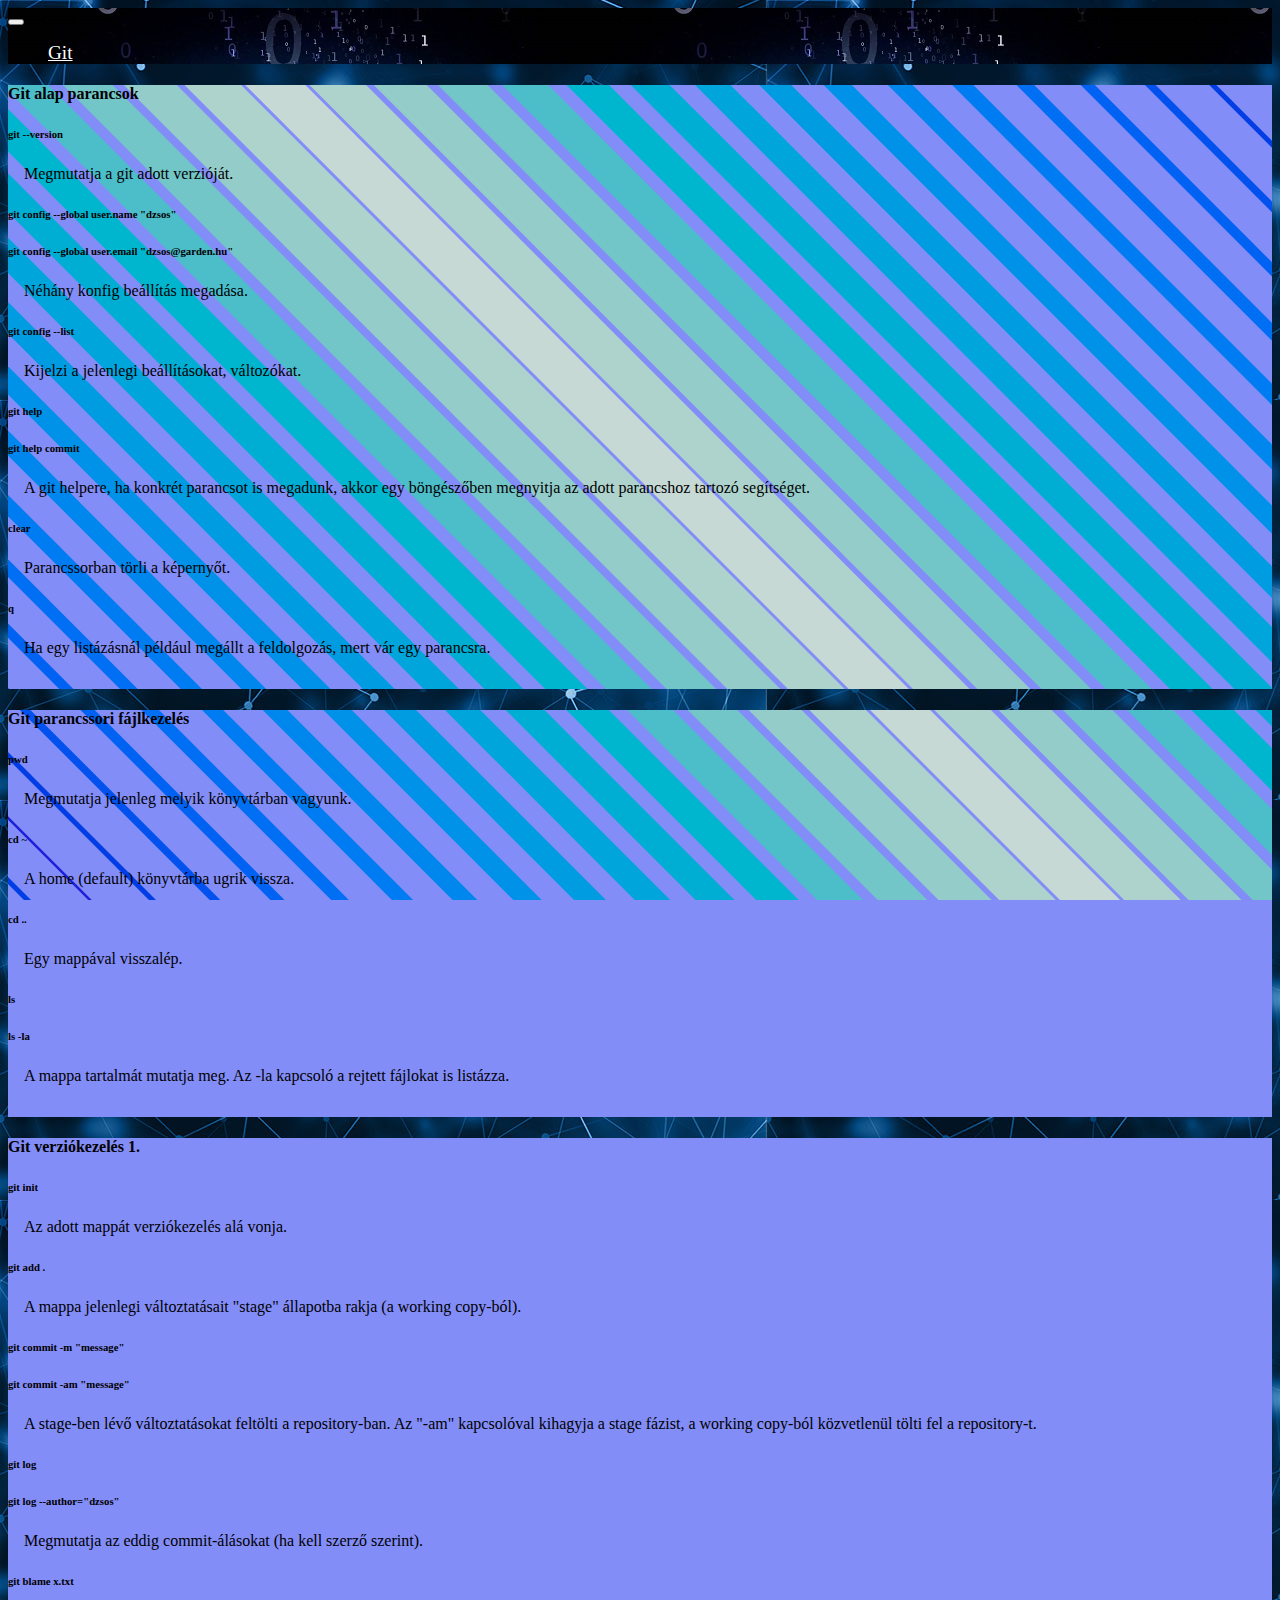
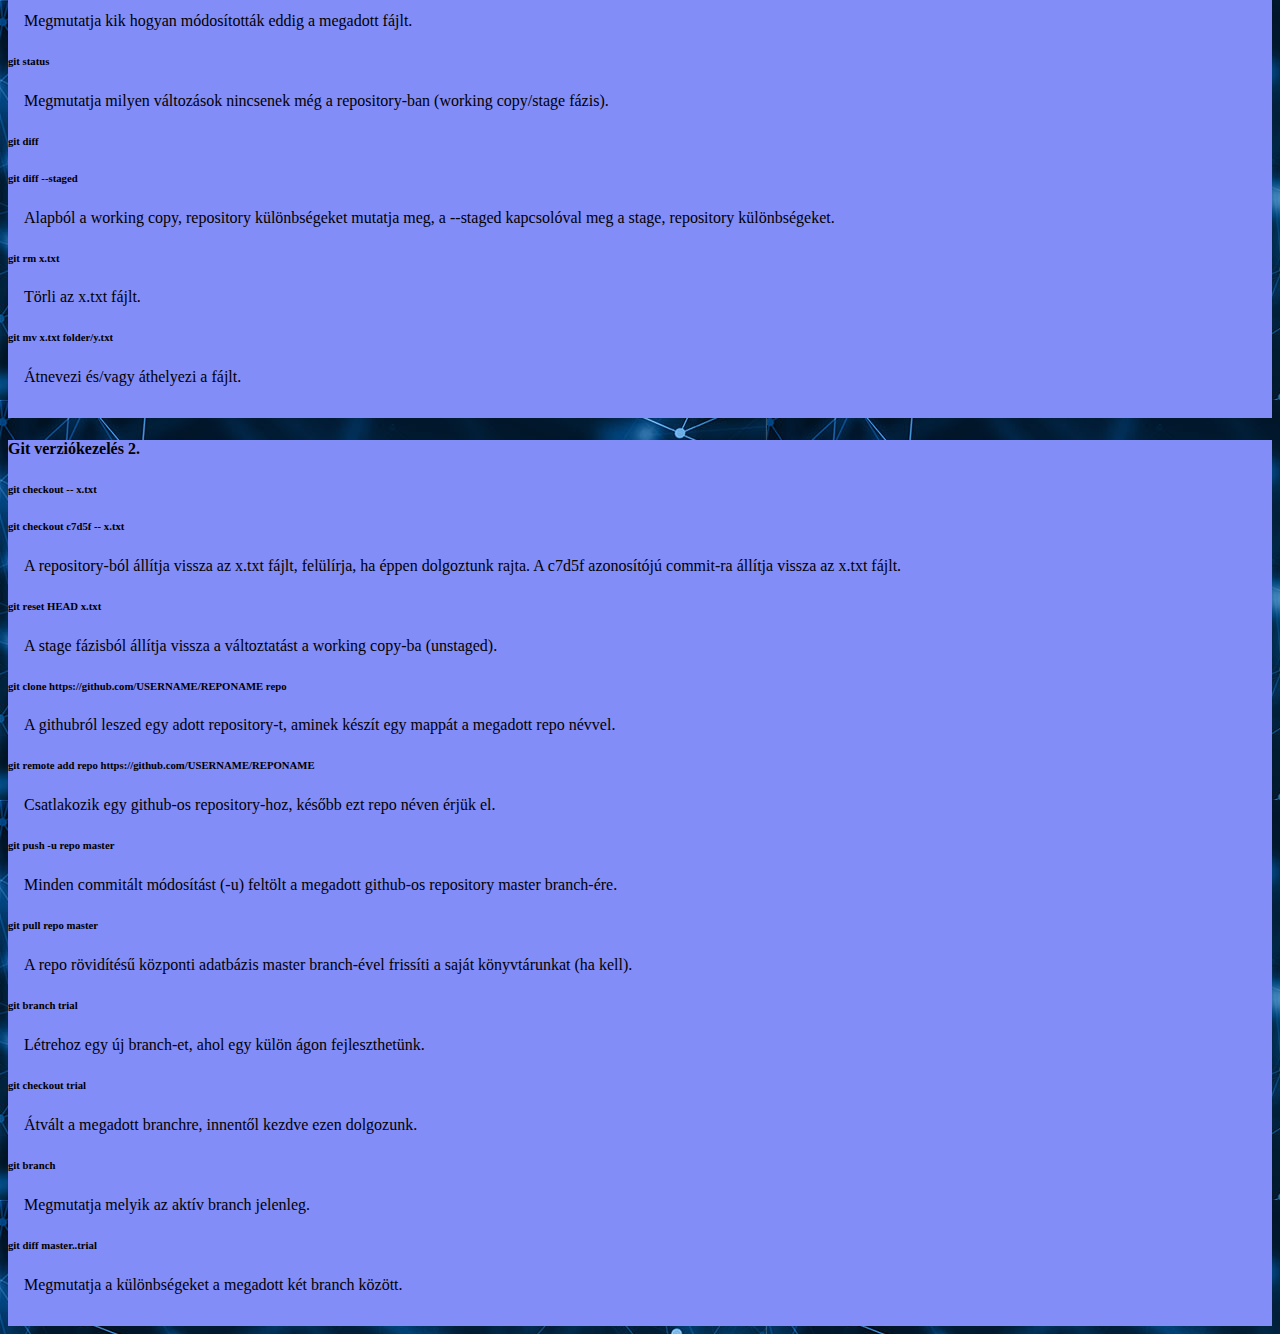
<file: index.html>
<!doctype html>
<html lang="en">
  <head>
    <!-- Required meta tags -->
    <meta charset="utf-8">
    <meta name="viewport" content="width=device-width, initial-scale=1, shrink-to-fit=no">

    <!-- Bootstrap CSS -->
    <link rel="stylesheet" href="https://stackpath.bootstrapcdn.com/bootstrap/4.1.1/css/bootstrap.min.css" integrity="sha384-WskhaSGFgHYWDcbwN70/dfYBj47jz9qbsMId/iRN3ewGhXQFZCSftd1LZCfmhktB" crossorigin="anonymous">
    <link rel="stylesheet" href="style.css"> 
    <title>Git</title>
  </head>
  <body>
    <nav class="navbar navbar-expand-lg navbar-dark sticky-top garden-nav">
        <button class="navbar-toggler" type="button" data-toggle="collapse" data-target="#navbarNav" aria-controls="navbarNav" aria-expanded="false" aria-label="Toggle navigation">
            <span class="navbar-toggler-icon"></span>
        </button>
        <div class="collapse navbar-collapse" id="navbarNav">
            <ul class="navbar-nav">
                <li class="nav-item active">
                    <a class="nav-link" href="index.html">Git</a>
                </li>
            </ul>
        </div>
    </nav>

    <main>
        <section class="container rounded">
            <div class="row pt-2 yellow-line-bg">
                <div class="col-12 text-left">
                    <h4>Git alap parancsok</h4>
                    <div class="dropdown-divider"></div>
                    <h6>git --version</h6>
                    <p class="blog-text">
                        Megmutatja a git adott verzióját.
                    </p>
                    <h6>git config --global user.name "dzsos"</h6>
                    <h6>git config --global user.email "dzsos@garden.hu"</h6>
                    <p class="blog-text">
                        Néhány konfig beállítás megadása.
                    </p>
                    <h6>git config --list</h6>
                    <p class="blog-text">
                        Kijelzi a jelenlegi beállításokat, változókat.
                    </p>
                    <h6>git help</h6>
                    <h6>git help commit</h6>
                    <p class="blog-text">
                        A git helpere, ha konkrét parancsot is megadunk, akkor egy böngészőben megnyitja az adott parancshoz tartozó segítséget.
                    </p>
                    <h6>clear</h6>
                    <p class="blog-text">
                        Parancssorban törli a képernyőt.
                    </p>
                    <h6>q</h6>
                    <p class="blog-text">
                        Ha egy listázásnál például megállt a feldolgozás, mert vár egy parancsra.
                    </p>
                </div>
            </div>                               
        </section>
        <section class="container rounded">
            <div class="row pt-2 yellow-line-bg">
                <div class="col-12 text-left">
                    <h4>Git parancssori fájlkezelés</h4>
                    <div class="dropdown-divider"></div>
                    <h6>pwd</h6>
                    <p class="blog-text">
                        Megmutatja jelenleg melyik könyvtárban vagyunk.
                    </p>
                    <h6>cd ~</h6>
                    <p class="blog-text">
                        A home (default) könyvtárba ugrik vissza.
                    </p>
                    <h6>cd ..</h6>
                    <p class="blog-text">
                        Egy mappával visszalép.
                    </p>
                    <h6>ls</h6>
                    <h6>ls -la</h6>
                    <p class="blog-text">
                        A mappa tartalmát mutatja meg. Az -la kapcsoló a rejtett fájlokat is listázza.
                    </p>
                </div>
            </div>                               
        </section>
        <section class="container rounded">
            <div class="row pt-2 yellow-line-bg">
                <div class="col-12 text-left">
                    <h4>Git verziókezelés 1.</h4>
                    <div class="dropdown-divider"></div>
                    <h6>git init</h6>
                    <p class="blog-text">
                        Az adott mappát verziókezelés alá vonja.
                    </p>
                    <h6>git add .</h6>
                    <p class="blog-text">
                        A mappa jelenlegi változtatásait "stage" állapotba rakja (a working copy-ból).
                    </p>
                    <h6>git commit -m "message"</h6>
                    <h6>git commit -am "message"</h6>
                    <p class="blog-text">
                        A stage-ben lévő változtatásokat feltölti a repository-ban.
                        Az "-am" kapcsolóval kihagyja a stage fázist, a working copy-ból közvetlenül tölti fel a repository-t.
                    </p>
                    <h6>git log</h6>
                    <h6>git log --author="dzsos"</h6>
                    <p class="blog-text">
                        Megmutatja az eddig commit-álásokat (ha kell szerző szerint).
                    </p>
                    <h6>git blame x.txt</h6>
                    <p class="blog-text">
                        Megmutatja kik hogyan módosították eddig a megadott fájlt.
                    </p>
                    <h6>git status</h6>
                    <p class="blog-text">
                        Megmutatja milyen változások nincsenek még a repository-ban (working copy/stage fázis).
                    </p>
                    <h6>git diff</h6>
                    <h6>git diff --staged</h6>
                    <p class="blog-text">
                        Alapból a working copy, repository különbségeket mutatja meg, a --staged kapcsolóval
                        meg a stage, repository különbségeket.
                    </p>
                    <h6>git rm x.txt</h6>
                    <p class="blog-text">
                        Törli az x.txt fájlt.
                    </p>
                    <h6>git mv x.txt folder/y.txt</h6>
                    <p class="blog-text">
                        Átnevezi és/vagy áthelyezi a fájlt.
                    </p>
                </div>
            </div>                               
        </section>
        <section class="container rounded">
            <div class="row pt-2 yellow-line-bg">
                <div class="col-12 text-left">
                    <h4>Git verziókezelés 2.</h4>
                    <div class="dropdown-divider"></div>
                    <h6>git checkout -- x.txt</h6>
                    <h6>git checkout c7d5f -- x.txt</h6>
                    <p class="blog-text">
                        A repository-ból állítja vissza az x.txt fájlt, felülírja, ha éppen dolgoztunk rajta.
                        A c7d5f azonosítójú commit-ra állítja vissza az x.txt fájlt.
                    </p>
                    <h6>git reset HEAD x.txt</h6>
                    <p class="blog-text">
                        A stage fázisból állítja vissza a változtatást a working copy-ba (unstaged).
                    </p>
                    <h6>git clone https://github.com/USERNAME/REPONAME repo</h6>
                    <p class="blog-text">
                        A githubról leszed egy adott repository-t, aminek készít egy mappát a megadott repo névvel.
                    </p>
                    <h6>git remote add repo https://github.com/USERNAME/REPONAME</h6>
                    <p class="blog-text">
                        Csatlakozik egy github-os repository-hoz, később ezt repo néven érjük el.
                    </p>
                    <h6>git push -u repo master</h6>
                    <p class="blog-text">
                        Minden commitált módosítást (-u) feltölt a megadott github-os repository master branch-ére.
                    </p>
                    <h6>git pull repo master</h6>
                    <p class="blog-text">
                        A repo rövidítésű központi adatbázis master branch-ével frissíti a saját könyvtárunkat (ha kell).
                    </p>
                    <h6>git branch trial</h6>
                    <p class="blog-text">
                        Létrehoz egy új branch-et, ahol egy külön ágon fejleszthetünk.
                    </p>
                    <h6>git checkout trial</h6>
                    <p class="blog-text">
                        Átvált a megadott branchre, innentől kezdve ezen dolgozunk.
                    </p>
                    <h6>git branch</h6>
                    <p class="blog-text">
                        Megmutatja melyik az aktív branch jelenleg.
                    </p>
                    <h6>git diff master..trial</h6>
                    <p class="blog-text">
                        Megmutatja a különbségeket a megadott két branch között.
                    </p>
                </div>
            </div>                               
        </section>
    </main>

    <!-- Optional JavaScript -->
    <!-- jQuery first, then Popper.js, then Bootstrap JS -->
    <script src="https://code.jquery.com/jquery-3.3.1.slim.min.js" integrity="sha384-q8i/X+965DzO0rT7abK41JStQIAqVgRVzpbzo5smXKp4YfRvH+8abtTE1Pi6jizo" crossorigin="anonymous"></script>
    <script src="https://cdnjs.cloudflare.com/ajax/libs/popper.js/1.14.3/umd/popper.min.js" integrity="sha384-ZMP7rVo3mIykV+2+9J3UJ46jBk0WLaUAdn689aCwoqbBJiSnjAK/l8WvCWPIPm49" crossorigin="anonymous"></script>
    <script src="https://stackpath.bootstrapcdn.com/bootstrap/4.1.1/js/bootstrap.min.js" integrity="sha384-smHYKdLADwkXOn1EmN1qk/HfnUcbVRZyYmZ4qpPea6sjB/pTJ0euyQp0Mk8ck+5T" crossorigin="anonymous"></script>
  </body>
</html>
</file>
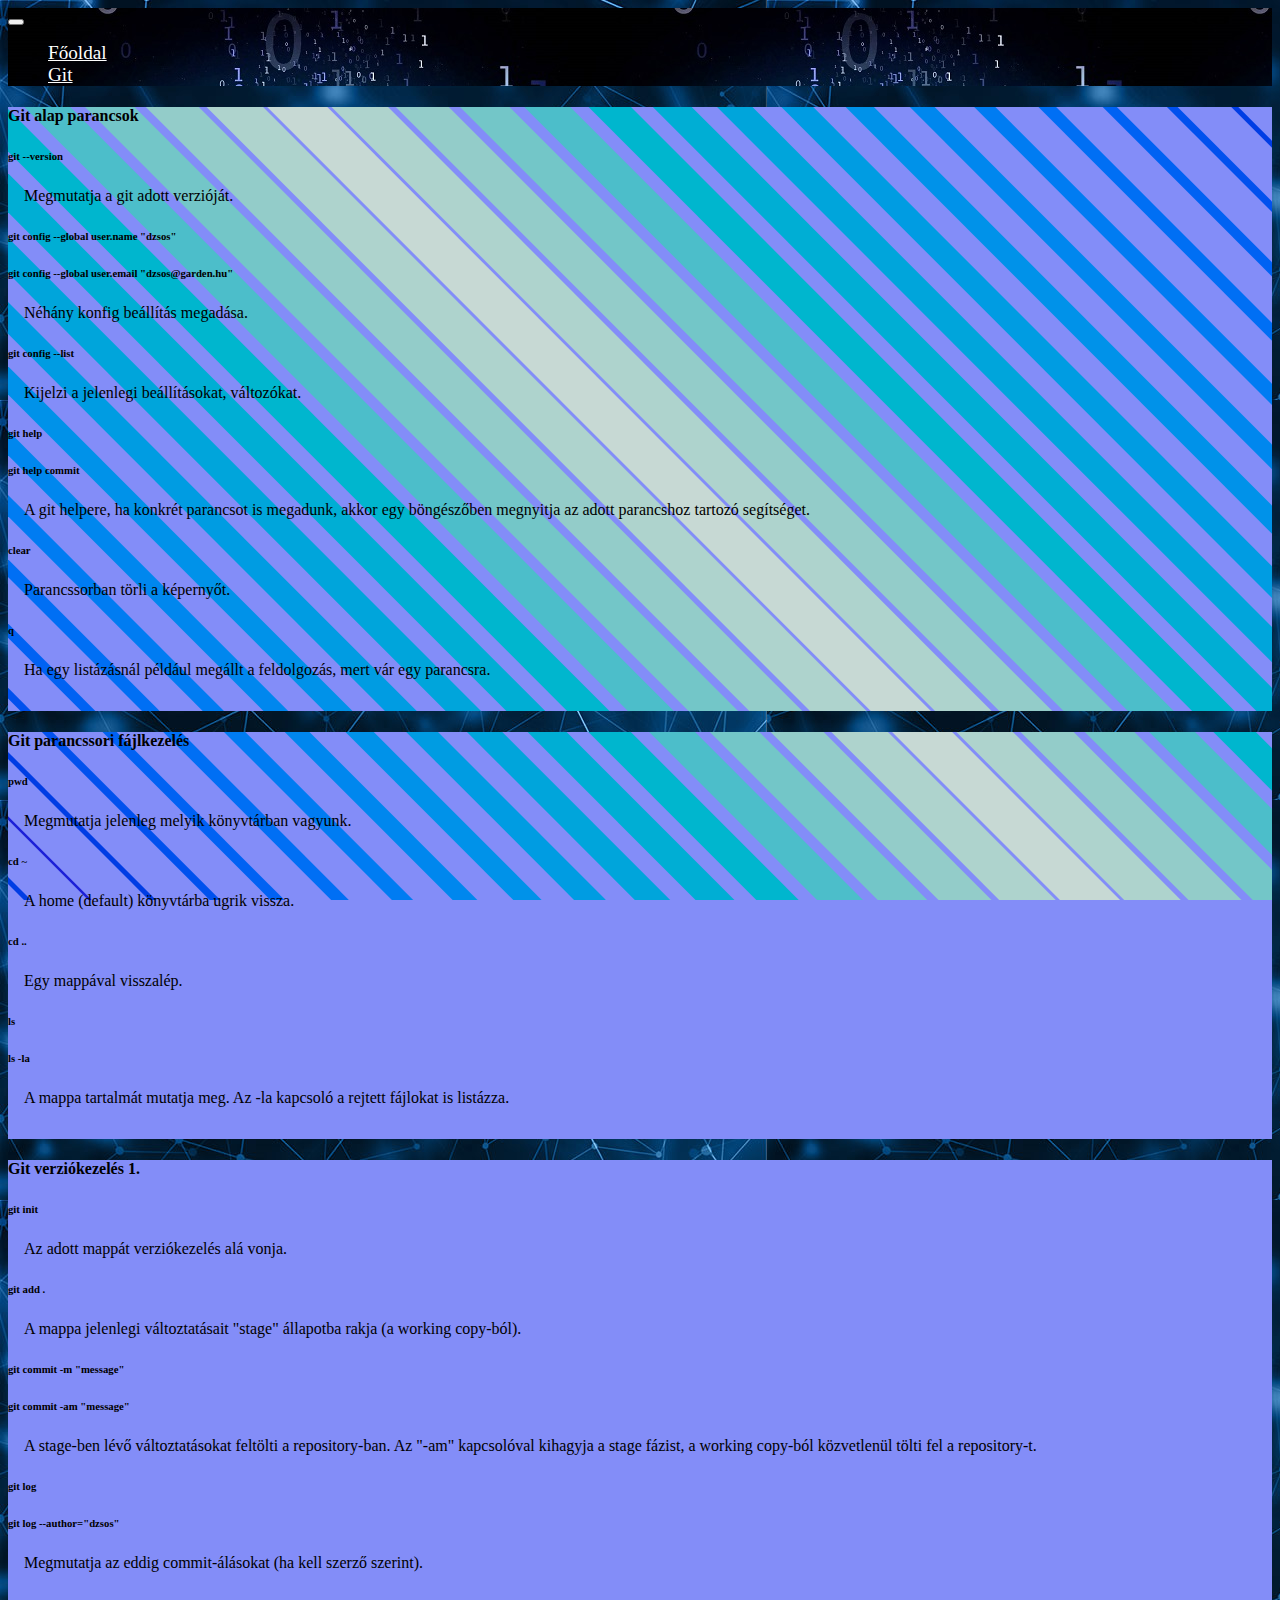
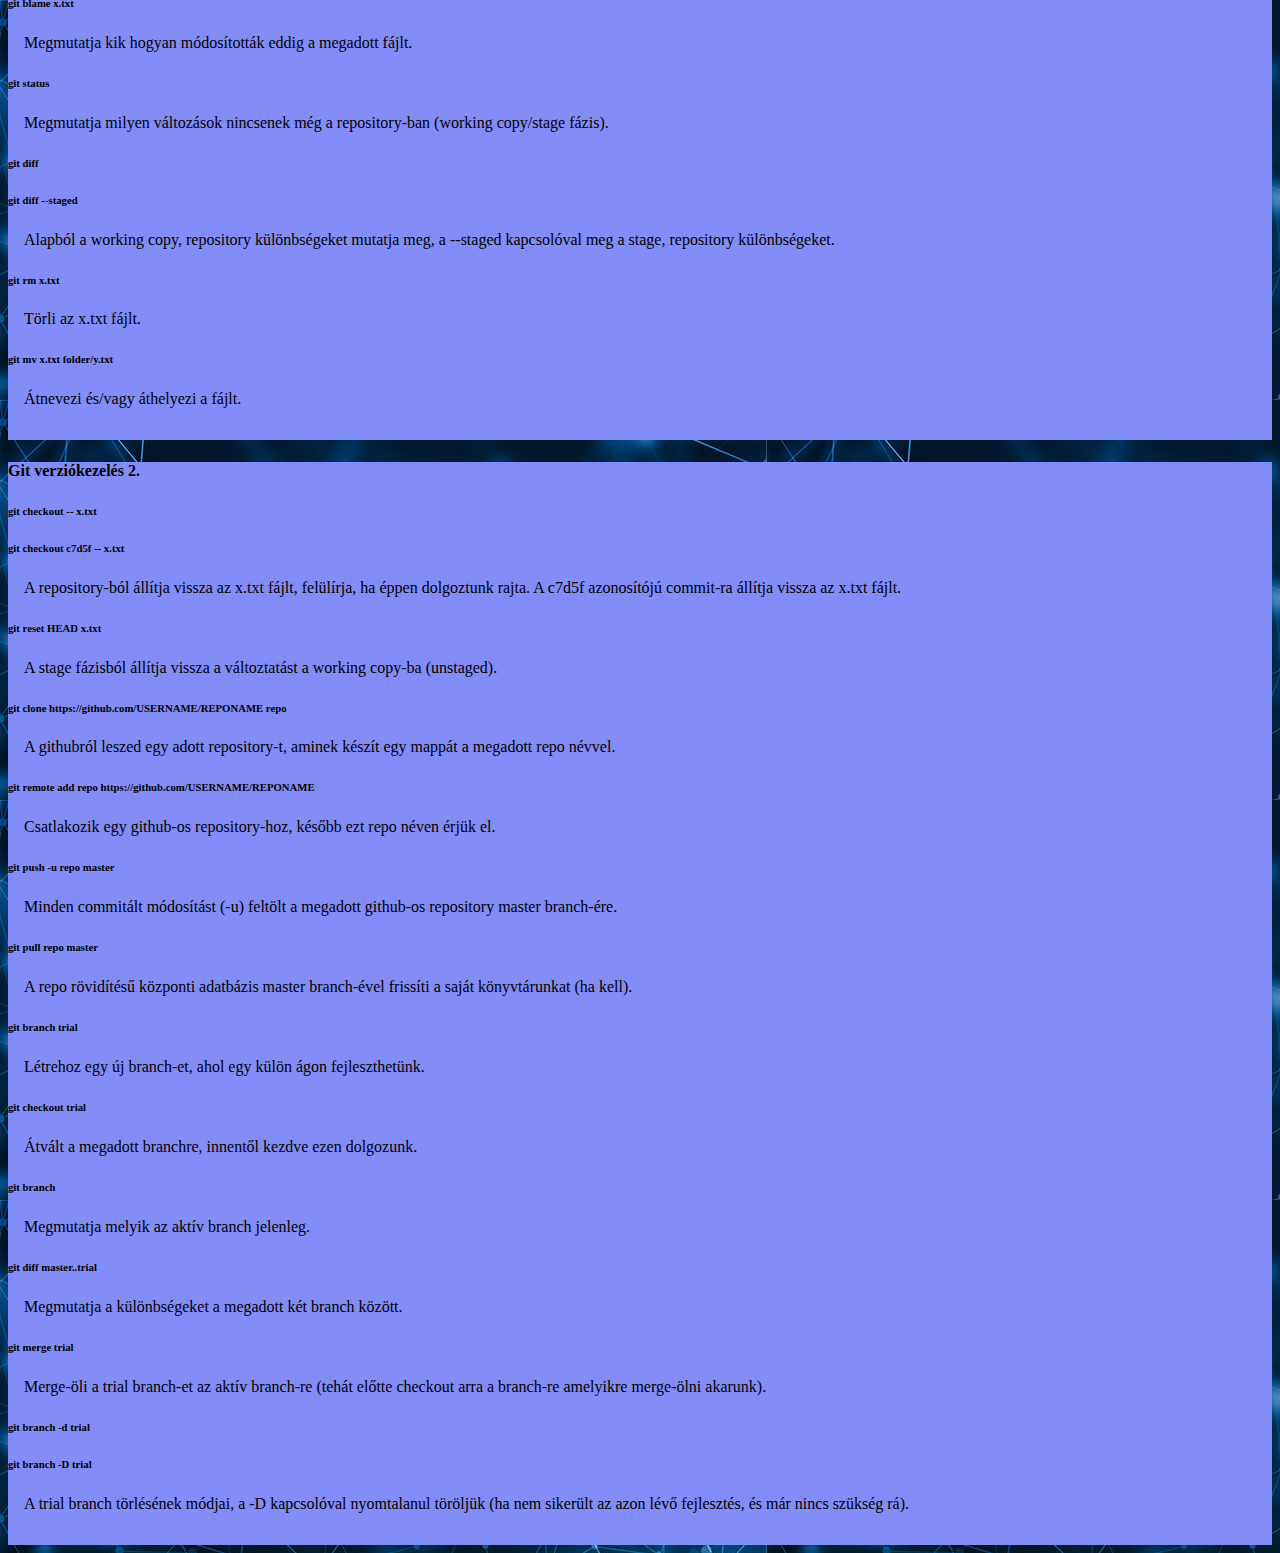
<file: git.html>
<!doctype html>
<html lang="en">
  <head>
    <!-- Required meta tags -->
    <meta charset="utf-8">
    <meta name="viewport" content="width=device-width, initial-scale=1, shrink-to-fit=no">

    <!-- Bootstrap CSS -->
    <link rel="stylesheet" href="https://stackpath.bootstrapcdn.com/bootstrap/4.1.1/css/bootstrap.min.css" integrity="sha384-WskhaSGFgHYWDcbwN70/dfYBj47jz9qbsMId/iRN3ewGhXQFZCSftd1LZCfmhktB" crossorigin="anonymous">
    <link rel="stylesheet" href="style.css"> 
    <title>Git</title>
  </head>
  <body>
    <nav class="navbar navbar-expand-lg navbar-dark sticky-top garden-nav">
        <button class="navbar-toggler" type="button" data-toggle="collapse" data-target="#navbarNav" aria-controls="navbarNav" aria-expanded="false" aria-label="Toggle navigation">
            <span class="navbar-toggler-icon"></span>
        </button>
        <div class="collapse navbar-collapse" id="navbarNav">
            <ul class="navbar-nav">
                <li class="nav-item active">
                    <a class="nav-link" href="index.html">Főoldal</a>
                </li>
                <li class="nav-item">
                    <a class="nav-link" href="git.html">Git</a>
                </li>
            </ul>
        </div>
    </nav>

    <main>
        <section class="container rounded">
            <div class="row pt-2 yellow-line-bg">
                <div class="col-12 text-left">
                    <h4>Git alap parancsok</h4>
                    <div class="dropdown-divider"></div>
                    <h6>git --version</h6>
                    <p class="blog-text">
                        Megmutatja a git adott verzióját.
                    </p>
                    <h6>git config --global user.name "dzsos"</h6>
                    <h6>git config --global user.email "dzsos@garden.hu"</h6>
                    <p class="blog-text">
                        Néhány konfig beállítás megadása.
                    </p>
                    <h6>git config --list</h6>
                    <p class="blog-text">
                        Kijelzi a jelenlegi beállításokat, változókat.
                    </p>
                    <h6>git help</h6>
                    <h6>git help commit</h6>
                    <p class="blog-text">
                        A git helpere, ha konkrét parancsot is megadunk, akkor egy böngészőben megnyitja az adott parancshoz tartozó segítséget.
                    </p>
                    <h6>clear</h6>
                    <p class="blog-text">
                        Parancssorban törli a képernyőt.
                    </p>
                    <h6>q</h6>
                    <p class="blog-text">
                        Ha egy listázásnál például megállt a feldolgozás, mert vár egy parancsra.
                    </p>
                </div>
            </div>                               
        </section>
        <section class="container rounded">
            <div class="row pt-2 yellow-line-bg">
                <div class="col-12 text-left">
                    <h4>Git parancssori fájlkezelés</h4>
                    <div class="dropdown-divider"></div>
                    <h6>pwd</h6>
                    <p class="blog-text">
                        Megmutatja jelenleg melyik könyvtárban vagyunk.
                    </p>
                    <h6>cd ~</h6>
                    <p class="blog-text">
                        A home (default) könyvtárba ugrik vissza.
                    </p>
                    <h6>cd ..</h6>
                    <p class="blog-text">
                        Egy mappával visszalép.
                    </p>
                    <h6>ls</h6>
                    <h6>ls -la</h6>
                    <p class="blog-text">
                        A mappa tartalmát mutatja meg. Az -la kapcsoló a rejtett fájlokat is listázza.
                    </p>
                </div>
            </div>                               
        </section>
        <section class="container rounded">
            <div class="row pt-2 yellow-line-bg">
                <div class="col-12 text-left">
                    <h4>Git verziókezelés 1.</h4>
                    <div class="dropdown-divider"></div>
                    <h6>git init</h6>
                    <p class="blog-text">
                        Az adott mappát verziókezelés alá vonja.
                    </p>
                    <h6>git add .</h6>
                    <p class="blog-text">
                        A mappa jelenlegi változtatásait "stage" állapotba rakja (a working copy-ból).
                    </p>
                    <h6>git commit -m "message"</h6>
                    <h6>git commit -am "message"</h6>
                    <p class="blog-text">
                        A stage-ben lévő változtatásokat feltölti a repository-ban.
                        Az "-am" kapcsolóval kihagyja a stage fázist, a working copy-ból közvetlenül tölti fel a repository-t.
                    </p>
                    <h6>git log</h6>
                    <h6>git log --author="dzsos"</h6>
                    <p class="blog-text">
                        Megmutatja az eddig commit-álásokat (ha kell szerző szerint).
                    </p>
                    <h6>git blame x.txt</h6>
                    <p class="blog-text">
                        Megmutatja kik hogyan módosították eddig a megadott fájlt.
                    </p>
                    <h6>git status</h6>
                    <p class="blog-text">
                        Megmutatja milyen változások nincsenek még a repository-ban (working copy/stage fázis).
                    </p>
                    <h6>git diff</h6>
                    <h6>git diff --staged</h6>
                    <p class="blog-text">
                        Alapból a working copy, repository különbségeket mutatja meg, a --staged kapcsolóval
                        meg a stage, repository különbségeket.
                    </p>
                    <h6>git rm x.txt</h6>
                    <p class="blog-text">
                        Törli az x.txt fájlt.
                    </p>
                    <h6>git mv x.txt folder/y.txt</h6>
                    <p class="blog-text">
                        Átnevezi és/vagy áthelyezi a fájlt.
                    </p>
                </div>
            </div>                               
        </section>
        <section class="container rounded">
            <div class="row pt-2 yellow-line-bg">
                <div class="col-12 text-left">
                    <h4>Git verziókezelés 2.</h4>
                    <div class="dropdown-divider"></div>
                    <h6>git checkout -- x.txt</h6>
                    <h6>git checkout c7d5f -- x.txt</h6>
                    <p class="blog-text">
                        A repository-ból állítja vissza az x.txt fájlt, felülírja, ha éppen dolgoztunk rajta.
                        A c7d5f azonosítójú commit-ra állítja vissza az x.txt fájlt.
                    </p>
                    <h6>git reset HEAD x.txt</h6>
                    <p class="blog-text">
                        A stage fázisból állítja vissza a változtatást a working copy-ba (unstaged).
                    </p>
                    <h6>git clone https://github.com/USERNAME/REPONAME repo</h6>
                    <p class="blog-text">
                        A githubról leszed egy adott repository-t, aminek készít egy mappát a megadott repo névvel.
                    </p>
                    <h6>git remote add repo https://github.com/USERNAME/REPONAME</h6>
                    <p class="blog-text">
                        Csatlakozik egy github-os repository-hoz, később ezt repo néven érjük el.
                    </p>
                    <h6>git push -u repo master</h6>
                    <p class="blog-text">
                        Minden commitált módosítást (-u) feltölt a megadott github-os repository master branch-ére.
                    </p>
                    <h6>git pull repo master</h6>
                    <p class="blog-text">
                        A repo rövidítésű központi adatbázis master branch-ével frissíti a saját könyvtárunkat (ha kell).
                    </p>
                    <h6>git branch trial</h6>
                    <p class="blog-text">
                        Létrehoz egy új branch-et, ahol egy külön ágon fejleszthetünk.
                    </p>
                    <h6>git checkout trial</h6>
                    <p class="blog-text">
                        Átvált a megadott branchre, innentől kezdve ezen dolgozunk.
                    </p>
                    <h6>git branch</h6>
                    <p class="blog-text">
                        Megmutatja melyik az aktív branch jelenleg.
                    </p>
                    <h6>git diff master..trial</h6>
                    <p class="blog-text">
                        Megmutatja a különbségeket a megadott két branch között.
                    </p>
                    <h6>git merge trial</h6>
                    <p class="blog-text">
                        Merge-öli a trial branch-et az aktív branch-re (tehát előtte checkout arra a 
                        branch-re amelyikre merge-ölni akarunk).
                    </p>
                    <h6>git branch -d trial</h6>
                    <h6>git branch -D trial</h6>
                    <p class="blog-text">
                        A trial branch törlésének módjai, a -D kapcsolóval nyomtalanul töröljük 
                        (ha nem sikerült az azon lévő fejlesztés, és már nincs szükség rá).
                    </p>
                </div>
            </div>                               
        </section>
    </main>

    <!-- Optional JavaScript -->
    <!-- jQuery first, then Popper.js, then Bootstrap JS -->
    <script src="https://code.jquery.com/jquery-3.3.1.slim.min.js" integrity="sha384-q8i/X+965DzO0rT7abK41JStQIAqVgRVzpbzo5smXKp4YfRvH+8abtTE1Pi6jizo" crossorigin="anonymous"></script>
    <script src="https://cdnjs.cloudflare.com/ajax/libs/popper.js/1.14.3/umd/popper.min.js" integrity="sha384-ZMP7rVo3mIykV+2+9J3UJ46jBk0WLaUAdn689aCwoqbBJiSnjAK/l8WvCWPIPm49" crossorigin="anonymous"></script>
    <script src="https://stackpath.bootstrapcdn.com/bootstrap/4.1.1/js/bootstrap.min.js" integrity="sha384-smHYKdLADwkXOn1EmN1qk/HfnUcbVRZyYmZ4qpPea6sjB/pTJ0euyQp0Mk8ck+5T" crossorigin="anonymous"></script>
  </body>
</html>
</file>
<file: style.css>
@import url('https://fonts.googleapis.com/css?family=Eater');
@import url('https://fonts.googleapis.com/css?family=Galindo');

body {
    background-image: url("img/bg1.jpg");
 }

.navbar{
    background-color: rgb(47, 47, 90);
}

.navbar-dark .navbar-nav .nav-link{
    font-size: 1.2rem;
    color: white;
}

.navbar-dark .navbar-nav .nav-link:hover{
    color: rgb(156, 81, 156);
}

.image-border-rad{
    border-top-right-radius: 140px;
}

.blog-text{
    text-align: justify;
    padding-right: 1rem;
    padding-left: 1rem;
}

.garden-nav{
    background-image: url("img/bg2.jpg");
}

.yellow-line-bg{
    background-color: #838df8;
    background-image: url("data:image/svg+xml,%3Csvg xmlns='http://www.w3.org/2000/svg' width='2000' height='2000' viewBox='0 0 800 800'%3E%3Cg fill='none' %3E%3Cg stroke='%23c7d9d4' stroke-width='17'%3E%3Cline x1='-8' y1='-8' x2='808' y2='808'/%3E%3Cline x1='-8' y1='792' x2='808' y2='1608'/%3E%3Cline x1='-8' y1='-808' x2='808' y2='8'/%3E%3C/g%3E%3Cg stroke='%23aed3cd' stroke-width='16'%3E%3Cline x1='-8' y1='767' x2='808' y2='1583'/%3E%3Cline x1='-8' y1='17' x2='808' y2='833'/%3E%3Cline x1='-8' y1='-33' x2='808' y2='783'/%3E%3Cline x1='-8' y1='-783' x2='808' y2='33'/%3E%3C/g%3E%3Cg stroke='%2393ccc9' stroke-width='15'%3E%3Cline x1='-8' y1='742' x2='808' y2='1558'/%3E%3Cline x1='-8' y1='42' x2='808' y2='858'/%3E%3Cline x1='-8' y1='-58' x2='808' y2='758'/%3E%3Cline x1='-8' y1='-758' x2='808' y2='58'/%3E%3C/g%3E%3Cg stroke='%2373c6c8' stroke-width='14'%3E%3Cline x1='-8' y1='67' x2='808' y2='883'/%3E%3Cline x1='-8' y1='717' x2='808' y2='1533'/%3E%3Cline x1='-8' y1='-733' x2='808' y2='83'/%3E%3Cline x1='-8' y1='-83' x2='808' y2='733'/%3E%3C/g%3E%3Cg stroke='%234cbeca' stroke-width='13'%3E%3Cline x1='-8' y1='92' x2='808' y2='908'/%3E%3Cline x1='-8' y1='692' x2='808' y2='1508'/%3E%3Cline x1='-8' y1='-108' x2='808' y2='708'/%3E%3Cline x1='-8' y1='-708' x2='808' y2='108'/%3E%3C/g%3E%3Cg stroke='%2300b6ce' stroke-width='12'%3E%3Cline x1='-8' y1='667' x2='808' y2='1483'/%3E%3Cline x1='-8' y1='117' x2='808' y2='933'/%3E%3Cline x1='-8' y1='-133' x2='808' y2='683'/%3E%3Cline x1='-8' y1='-683' x2='808' y2='133'/%3E%3C/g%3E%3Cg stroke='%2300aed4' stroke-width='11'%3E%3Cline x1='-8' y1='642' x2='808' y2='1458'/%3E%3Cline x1='-8' y1='142' x2='808' y2='958'/%3E%3Cline x1='-8' y1='-158' x2='808' y2='658'/%3E%3Cline x1='-8' y1='-658' x2='808' y2='158'/%3E%3C/g%3E%3Cg stroke='%2300a5db' stroke-width='10'%3E%3Cline x1='-8' y1='167' x2='808' y2='983'/%3E%3Cline x1='-8' y1='617' x2='808' y2='1433'/%3E%3Cline x1='-8' y1='-633' x2='808' y2='183'/%3E%3Cline x1='-8' y1='-183' x2='808' y2='633'/%3E%3C/g%3E%3Cg stroke='%23009ce2' stroke-width='9'%3E%3Cline x1='-8' y1='592' x2='808' y2='1408'/%3E%3Cline x1='-8' y1='192' x2='808' y2='1008'/%3E%3Cline x1='-8' y1='-608' x2='808' y2='208'/%3E%3Cline x1='-8' y1='-208' x2='808' y2='608'/%3E%3C/g%3E%3Cg stroke='%230092e9' stroke-width='8'%3E%3Cline x1='-8' y1='567' x2='808' y2='1383'/%3E%3Cline x1='-8' y1='217' x2='808' y2='1033'/%3E%3Cline x1='-8' y1='-233' x2='808' y2='583'/%3E%3Cline x1='-8' y1='-583' x2='808' y2='233'/%3E%3C/g%3E%3Cg stroke='%230087ee' stroke-width='7'%3E%3Cline x1='-8' y1='242' x2='808' y2='1058'/%3E%3Cline x1='-8' y1='542' x2='808' y2='1358'/%3E%3Cline x1='-8' y1='-558' x2='808' y2='258'/%3E%3Cline x1='-8' y1='-258' x2='808' y2='558'/%3E%3C/g%3E%3Cg stroke='%23007cf2' stroke-width='6'%3E%3Cline x1='-8' y1='267' x2='808' y2='1083'/%3E%3Cline x1='-8' y1='517' x2='808' y2='1333'/%3E%3Cline x1='-8' y1='-533' x2='808' y2='283'/%3E%3Cline x1='-8' y1='-283' x2='808' y2='533'/%3E%3C/g%3E%3Cg stroke='%23006ff4' stroke-width='5'%3E%3Cline x1='-8' y1='292' x2='808' y2='1108'/%3E%3Cline x1='-8' y1='492' x2='808' y2='1308'/%3E%3Cline x1='-8' y1='-308' x2='808' y2='508'/%3E%3Cline x1='-8' y1='-508' x2='808' y2='308'/%3E%3C/g%3E%3Cg stroke='%230062f3' stroke-width='4'%3E%3Cline x1='-8' y1='467' x2='808' y2='1283'/%3E%3Cline x1='-8' y1='317' x2='808' y2='1133'/%3E%3Cline x1='-8' y1='-333' x2='808' y2='483'/%3E%3Cline x1='-8' y1='-483' x2='808' y2='333'/%3E%3C/g%3E%3Cg stroke='%230051ee' stroke-width='3'%3E%3Cline x1='-8' y1='342' x2='808' y2='1158'/%3E%3Cline x1='-8' y1='442' x2='808' y2='1258'/%3E%3Cline x1='-8' y1='-458' x2='808' y2='358'/%3E%3Cline x1='-8' y1='-358' x2='808' y2='458'/%3E%3C/g%3E%3Cg stroke='%23003de4' stroke-width='2'%3E%3Cline x1='-8' y1='367' x2='808' y2='1183'/%3E%3Cline x1='-8' y1='417' x2='808' y2='1233'/%3E%3Cline x1='-8' y1='-433' x2='808' y2='383'/%3E%3Cline x1='-8' y1='-383' x2='808' y2='433'/%3E%3C/g%3E%3Cg stroke='%231c1fd7' stroke-width='1'%3E%3Cline x1='-8' y1='392' x2='808' y2='1208'/%3E%3Cline x1='-8' y1='-408' x2='808' y2='408'/%3E%3C/g%3E%3C/g%3E%3C/svg%3E");
    background-attachment: fixed;
    background-size: auto auto;
    background-position: center;
}

.row{
    padding-bottom: 1rem;
}

h6{
    font-weight: bold;
}
</file>
